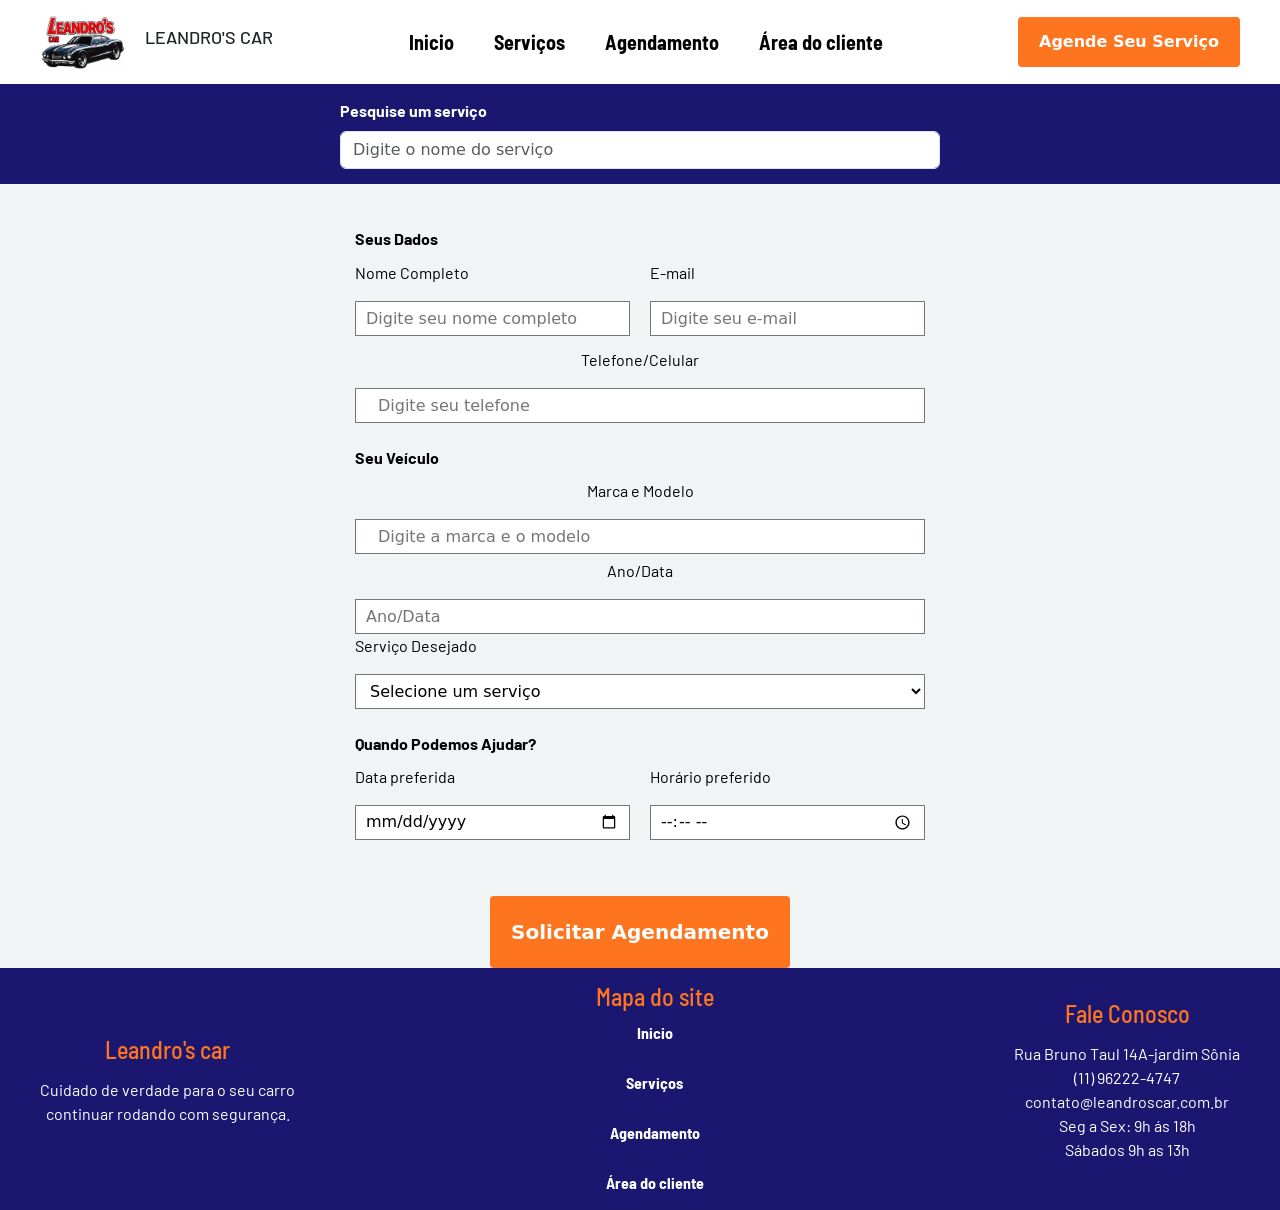
<file: Agendamento.html>
<html>  
  <head>

      <title> Leandro's Car </title>
      <meta charset="utf-8" />
	    <link rel="preconnect" href="https://fonts.googleapis.com">
      <link rel="preconnect" href="https://fonts.gstatic.com" crossorigin>
      <link href="https://fonts.googleapis.com/css2?family=Barlow&display=swap" rel="stylesheet">
      <link rel="preconnect" href="https://fonts.googleapis.com">
      <link rel="preconnect" href="https://fonts.gstatic.com" crossorigin>
      <link href="https://fonts.googleapis.com/css2?family=Barlow&family=Barlow+Semi+Condensed&display=swap" rel="stylesheet">
      <!-- Aqui carregamos o Bootstrap para usar as classes dele nesta página. -->
      <link href="https://cdn.jsdelivr.net/npm/bootstrap@5.3.3/dist/css/bootstrap.min.css" rel="stylesheet">
      <link rel="Stylesheet" href="Agendamento.css" type="text/css">
  </head>

  <body>

<div class="cabecalho">

	<div class="logo"> 
    <img src="img/Logo sem dados.png" alt="logo">
	  <h3>LEANDRO'S CAR</h3>
  </div>
    
	<nav>
            <a href="index.html">Inicio</a>
            <a href="Serviços.html">Serviços</a>
            <a href="Agendamento.html">Agendamento</a>
            <a href="Cliente.html">Área do cliente</a>
	</nav>
           <!-- Os botões usam a classe .btn do Bootstrap junto com as classes de estilo do site. -->
           <a href="Agendamento.html" class="btn botao">Agende Seu Serviço</a>
  </div>

    <div class="informacao">
      <div class="busca-servicos">
        <label for="pesquisa-servicos" class="form-label">Pesquise um serviço</label>
        <input type="search" id="pesquisa-servicos" class="form-control" placeholder="Digite o nome do serviço" autocomplete="off" aria-controls="resultados-pesquisa" aria-expanded="false">
        <div id="resultados-pesquisa" class="list-group d-none" role="listbox"></div>
      </div>
    </div>

  <div class="agendamento">

  <section class="secao-dados">
    <h3 class="HeaderDados">Seus Dados</h3>

    <div class="linha-dupla">
      <div class="campo">
        <p>Nome Completo</p>
        <div class="caixa-texto">
          <input type="text" name="nome" aria-label="Nome Completo" placeholder="Digite seu nome completo" autocomplete="name">
        </div>
      </div>
      <div class="campo">
        <p>E-mail</p>
        <div class="caixa-texto">
          <input type="email" name="email" aria-label="E-mail" placeholder="Digite seu e-mail" autocomplete="email">
        </div>
      </div>
    </div>

    <div class="container">
      <div class="row">
        <p>Telefone/Celular</p>
        <div class="caixa-texto">
          <input type="tel" name="telefone" aria-label="Telefone/Celular" placeholder="Digite seu telefone" autocomplete="tel">
        </div>
      </div>
    </div>
  </section>

  
  <section class="secao-veiculo">
    <h3 class="HeaderDados">Seu Veículo</h3>

    <div class="container">
      <div class="row">
        <p>Marca e Modelo</p>
        <div class="caixa-texto">
          <input type="text" name="veiculo" aria-label="Marca e Modelo" placeholder="Digite a marca e o modelo">
        </div>
      </div>
      <div class="campo">
        <p>Ano/Data</p>
        <div class="caixa-texto">
          <input type="text" name="ano" aria-label="Ano/Data" placeholder="Ano/Data">
        </div>
      </div>
    </div>

    <div class="linha-unica">
      <div class="campo">
        <p>Serviço Desejado</p>
        <div class="caixa-texto">
          <select name="servico" aria-label="Serviço Desejado">
            <option value="">Selecione um serviço</option>
            <option value="revisao">Revisão de veículos</option>
            <option value="diagnostico">Diagnóstico automotivo</option>
            <option value="conserto">Conserto de automóveis</option>
            <option value="manutencao">Manutenção preventiva</option>
          </select>
        </div>
      </div>
    </div>
  </section>

  
  <section class="secao-agendamento">
    <h3 class="HeaderDados">Quando Podemos Ajudar?</h3>

    <div class="linha-dupla">
      <div class="campo">
        <p class="rotulo">Data preferida</p>
        <div class="caixa-texto">
          <input type="date" name="data" aria-label="Data preferida">
        </div>
      </div>
      <div class="campo">
        <p class="rotulo">Horário preferido</p>
        <div class="caixa-texto">
          <input type="time" name="horario" aria-label="Horário preferido">
        </div>
      </div>
    </div>
  </section>
  </div>

  <script>
    const servicos = [
      { nome: "Revisão de veículos", destino: "Serviços.html#revisao" },
      { nome: "Diagnóstico automotivo", destino: "Serviços.html#diagnostico" },
      { nome: "Conserto de automóveis", destino: "Serviços.html#conserto" },
      { nome: "Manutenção preventiva", destino: "Serviços.html#manutencao" }
    ];

    const campoPesquisa = document.getElementById("pesquisa-servicos");
    const resultadosPesquisa = document.getElementById("resultados-pesquisa");
    const servicoSelecionado = new URLSearchParams(window.location.search).get("servico");
    const selecaoServico = document.querySelector('[name="servico"]');

    if (Array.from(selecaoServico.options).some(opcao => opcao.value === servicoSelecionado)) {
      selecaoServico.value = servicoSelecionado;
    }

    function normalizarTexto(texto) {
      return texto.normalize("NFD").replace(/[\u0300-\u036f]/g, "").toLowerCase();
    }

    function atualizarResultados() {
      const termo = normalizarTexto(campoPesquisa.value.trim());
      const encontrados = servicos.filter(servico =>
        normalizarTexto(servico.nome).includes(termo)
      );

      resultadosPesquisa.replaceChildren();

      encontrados.forEach(servico => {
        const resultado = document.createElement("a");
        resultado.className = "list-group-item list-group-item-action";
        resultado.href = servico.destino;
        resultado.textContent = servico.nome;
        resultado.setAttribute("role", "option");
        resultadosPesquisa.appendChild(resultado);
      });

      if (termo && encontrados.length === 0) {
        const aviso = document.createElement("span");
        aviso.className = "list-group-item";
        aviso.textContent = "Nenhum serviço encontrado.";
        resultadosPesquisa.appendChild(aviso);
      }

      const aberto = encontrados.length > 0 || (termo && encontrados.length === 0);
      resultadosPesquisa.classList.toggle("d-none", !aberto);
      campoPesquisa.setAttribute("aria-expanded", String(Boolean(aberto)));
    }

    campoPesquisa.addEventListener("input", atualizarResultados);
    campoPesquisa.addEventListener("focus", atualizarResultados);

    document.addEventListener("click", evento => {
      if (!evento.target.closest(".busca-servicos")) {
        resultadosPesquisa.classList.add("d-none");
        campoPesquisa.setAttribute("aria-expanded", "false");
      }
    });
  </script>

    <div>
     <table border="1">
        <br>
        <tr>
        <div><a id="link" class="btn" href="">Solicitar Agendamento</a></div>
    
        </tr>
     </table>
    </div>

    <div class="rodape">
		
      <div class= "colunaa">
              <h4>Leandro's car</h4>
              <p>Cuidado de verdade para o seu carro <br>
                 continuar rodando com segurança.</p>
		</div>
		
		<div class= "colunab">
              <h4>Mapa do site</h4>
              <a href="index.html">Inicio</a>
              <br>    
              <a href="Serviços.html">Serviços</a> 
              <br>
              <a href="Agendamento.html">Agendamento</a>
              <br>
              <a href="Cliente.html">Área do cliente</a>
		</div>     
           
		<div class= "colunac">
              <h4>Fale Conosco</h4>
              <p>Rua Bruno Taul 14A-jardim Sônia<br>
              (11) 96222-4747<br>
               contato@leandroscar.com.br<br>
              Seg a Sex: 9h ás 18h<br>
              Sábados 9h as 13h</p>
		</div>
             </div>     

     
    </body>
    </html>
</file>
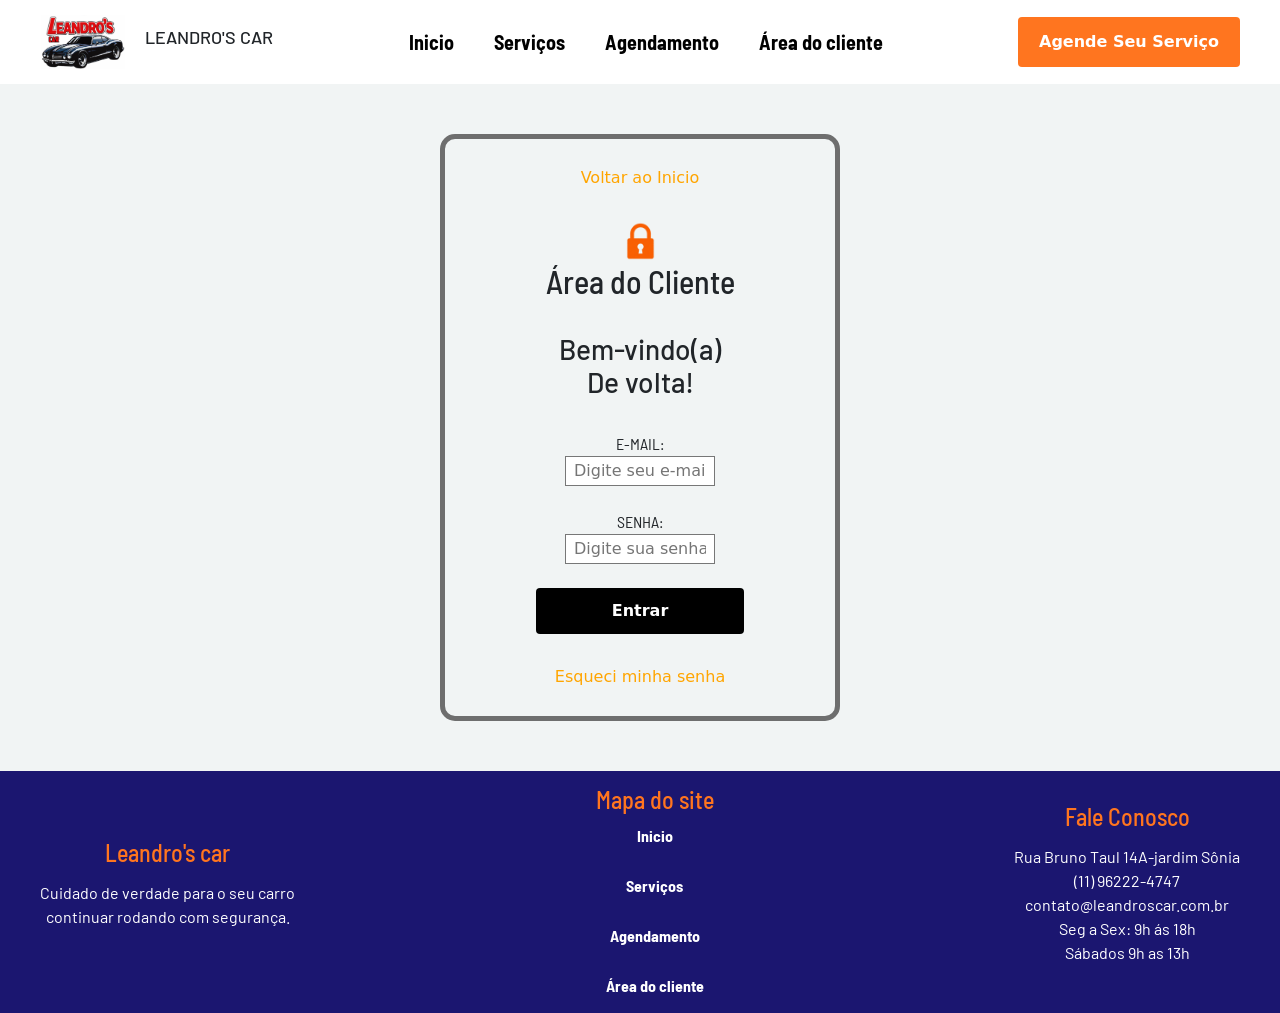
<file: Cliente.html>
<html>
  <head>
      <title> Área do Cliente - Leandro's Car </title>
      <meta charset="utf-8" />
      <link rel="preconnect" href="https://fonts.googleapis.com">
      <link rel="preconnect" href="https://fonts.gstatic.com" crossorigin>
      <link href="https://fonts.googleapis.com/css2?family=Barlow&display=swap" rel="stylesheet">
      <link rel="preconnect" href="https://fonts.googleapis.com">
      <link rel="preconnect" href="https://fonts.gstatic.com" crossorigin>
      <link href="https://fonts.googleapis.com/css2?family=Barlow&family=Barlow+Semi+Condensed&display=swap" rel="stylesheet">
      <!-- Aqui carregamos o Bootstrap para usar as classes dele nesta página. -->
      <link href="https://cdn.jsdelivr.net/npm/bootstrap@5.3.3/dist/css/bootstrap.min.css" rel="stylesheet">
	<link rel="Stylesheet" href="Cliente.css" type="text/css">
  </head>

  <body>
	
    <div class="cabecalho">

	<div class="logo"> 
    <img src="img/Logo sem dados.png" alt="logo">
	<h3>LEANDRO'S CAR</h3>
    	</div>
    
	<nav>
            <a href="index.html">Inicio</a>
            <a href="Serviços.html">Serviços</a>
            <a href="Agendamento.html">Agendamento</a>
            <a href="Cliente.html">Área do cliente</a>
	</nav>

             <!-- Os botões usam a classe .btn do Bootstrap junto com as classes de estilo do site. -->
             <a href="Agendamento.html" class="btn botao">Agende Seu Serviço</a>
              </div>

       <div class="infoLogin">
      <div>

        <div>
                <a class="btn botaoSenha" href="index.html">Voltar ao Inicio</a>
                <div >
                <br>
                <img class= "cadeado" src="img/Cadeado.png" alt="cadeado">
                <h2>Área do Cliente</h2>
                </br>
                <h3>Bem-vindo(a)<br>
                De volta!</h3>
                </div>
            </div>
        </div>
    </br>
        
        <div>
          <label for="email-cliente">E-MAIL:</label>
        </br>
          <div class="caixa-texto">
            <input type="email" id="email-cliente" name="email" aria-label="E-mail" autocomplete="email" placeholder="Digite seu e-mail">
          </div>
        </div>
    </br>
        <div >
            <label for="senha-cliente">SENHA:</label>
                <div class="caixa-texto">
                  <input type="password" id="senha-cliente" name="senha" aria-label="Senha" autocomplete="current-password" placeholder="Digite sua senha">
                </div>
        </div>

                <div>
                    <table>
                    </br>
                        <a href="" id="Entrar" class="btn">Entrar</a>
                    </table>
                </div>

                <div>
                </br>
                    <a class="btn botaoSenha" href="">Esqueci minha senha</a>       
                </div>
        </div>

    </div> 

              <div class="rodape">
		<div class= "colunaa">
              <h4>Leandro's car</h4>
              <p>Cuidado de verdade para o seu carro <br>
                 continuar rodando com segurança.</p>
		</div>
		
		<div class= "colunab">
              <h4>Mapa do site</h4>
              <a href="index.html">Inicio</a>
              <br>    
              <a href="Serviços.html">Serviços</a> 
              <br>
              <a href="Agendamento.html">Agendamento</a>
              <br>
              <a href="Cliente.html">Área do cliente</a>
		</div>     
           
		<div class= "colunac">
              <h4>Fale Conosco</h4>
              <p>Rua Bruno Taul 14A-jardim Sônia<br>
              (11) 96222-4747<br>
               contato@leandroscar.com.br<br>
              Seg a Sex: 9h ás 18h<br>
              Sábados 9h as 13h</p>
		</div>
             </div>     

    </body>
</html>
</file>
<file: Agendamento.css>
/*TEXTO*/
h3 {
	 font-family: "Barlow", sans-serif;
	

	}
  span {
    font-family: "Barlow Semi Condensed", sans-serif;
  }
		h2 {
	 font-family: "Barlow Semi Condensed", sans-serif;
	

	}
		h1 {
	 font-family: "Barlow Semi Condensed", sans-serif;
	

	}


		h4 {
	 font-family: "Barlow Semi Condensed", sans-serif;
	color: #ff751f;


	}
	
		p {
	 font-family: "Barlow", sans-serif;
	

	}
  label {
	 font-family: "Barlow", sans-serif;
	

	}

		a {
	 font-family: "Barlow Semi Condensed", sans-serif;
	

	}

		table {
	 font-family: "Barlow", sans-serif;
	

	}

		strong {
	 font-family: "Barlow Semi Condensed", sans-serif;
	

	}

		img {
	 font-family: "Barlow Semi Condensed", sans-serif;
	
	}

  body {
    background-color: rgba(240, 243, 243, 0.886);
  }
/*CABECALHO*/

* {
  margin: 0;
  padding: 0;
  box-sizing: border-box;
}

.cabecalho {
   display: flex;
   align-items: center;
   justify-content: space-between;
   background-color: white;
   padding: 15px 40px;
	 width: 100%;
   display: flex;
   align-content: center
	}

  .botao {
  background-color: #ff751f;
  color: white;
  padding: 12px 20px;
  text-decoration: none;
  font-weight: bold;
  display: flex;
  border-radius: 4px;

}

/*LOGO*/
.logo {
    display: flex;
    align-items: center;
    gap: 20px;
   
	}

.logo img {
	width: 85px;
	height: auto;
	}

.logo h3 {
	 font-size: 18px;
	}

/*NAVEGACÃO*/
nav {
    display: flex;
    gap: 40px;
}

nav a {
    color: black;
    text-decoration: none;
    font-weight: bold;
    font-size: 20px;
    transition: color 0.2s;
}

nav a:hover {
  color:orange;
}


/*BODY*/

.agendamento {
  width: 100%;
  max-width: 600px;
  margin:  auto;
  padding: 20px 15px;
  color: black;
}

.HeaderDados {
  font-size: 16px;
  font-weight: bold;
  margin-top: 25px;
  margin-bottom: 12px;
  color: black;
}

.linha-dupla {
  display: flex;
  gap: 20px;
  margin-bottom: 12px;
}

.linha-unica {
  margin-bottom: 12px;
}

.campo {
  flex: 1;
  display: flex;
  flex-direction: column;
}

.caixa-texto {
  height: 35px;
  border: 1px solid #777;
  background-color: #ffffff;
  box-sizing: border-box;
}

.caixa-texto:focus-within {
  border-color: #ff751f;
  box-shadow: 0 0 0 2px rgba(255, 117, 31, 0.2);
}

.caixa-texto input,
.caixa-texto select {
  width: 100%;
  height: 100%;
  padding: 6px 10px;
  border: 0;
  background: transparent;
  font: inherit;
}

.caixa-texto input:focus,
.caixa-texto select:focus {
  outline: none;
}


/*BOTÃO DE AGENDAMENTO*/
	#link {
  display: flex;
  font-size: 20px;
  width: 300px;
  margin: auto;
  border-radius: 4px;
  justify-content: center;
  background-color: #ff751f;
  color: white;
  padding: 20px 20px;
  text-decoration: none;
  font-weight: bold;
  display: flex;
  border-radius: 4px;
  cursor: pointer;
}

  #link:hover {
  background-color: #c83d13;
  display: flex;
  justify-content: center;
}


/*EXTRA*/
* {
  margin: 0;
  padding: 0;
  box-sizing: border-box;
}

.informacao {
   display: flex;
   align-items: center;
   justify-content: center;
   width: 100%;
   background-color: #1b1670;
   padding: 15px 40px;
	}

.busca-servicos {
  width: 100%;
  max-width: 600px;
  position: relative;
}

.busca-servicos .form-label {
  color: white;
  font-weight: bold;
}

.busca-servicos .list-group {
  position: absolute;
  top: 100%;
  width: 100%;
  z-index: 10;
}

.agendamento .container {
  width: auto;
  max-width: none;
  margin: 0;
  padding: 0;
}

.agendamento .row {
  display: block;
  margin: 0;
}
.grupoForm {
 
}


/*RODAPÉ*/
* {
  margin: 0;
  padding: 0;
  box-sizing: border-box;
}
.rodape{
   display: flex;
   align-items: center;
   justify-content: space-between;
   background-color:#1b1670;
   padding: 15px 40px;
   color: white;
}

.container {
  display: flex;
  flex-direction: column; 
  gap: 5px; 
  text-align: center;
}


.colunaa{
  display: flex;
  flex-direction: column; 
  gap: 5px; 
  text-align: center;

}

.colunab {
  display: flex;
  flex-direction: column; 
  gap: 1px; 
  text-align: center;
  font-weight: bold;
  
}

.colunab a {
  color: white; 
  text-decoration: none; 
  transition: color 0.2s; 
}
.colunab a:hover {
  color: orange;

}
.colunac{
  display: flex;
  flex-direction: column; 
  gap: 5px; 
  text-align: center;
}
body {
    min-height: 100vh;
    display: flex;
    flex-direction: column;
}

.rodape {
    width: 100%;
}
</file>
<file: Cliente.css>
/*TEXTO*/
h3 {
	 font-family: "Barlow", sans-serif;
	

	}
		h2 {
	 font-family: "Barlow Semi Condensed", sans-serif;
	

	}
		h1 {
	 font-family: "Barlow Semi Condensed", sans-serif;
	

	}


		h4 {
	 font-family: "Barlow Semi Condensed", sans-serif;
	color: #ff751f;


	}
	
		p {
	 font-family: "Barlow", sans-serif;
	

	}

		a {
	 font-family: "Barlow Semi Condensed", sans-serif;
	

	}

		table {
	 font-family: "Barlow", sans-serif;
	

	}

		strong {
	 font-family: "Barlow Semi Condensed", sans-serif;
	

	}

		img {
	 font-family: "Barlow Semi Condensed", sans-serif;

	}

  body {
    background-color: rgba(240, 243, 243, 0.886);
  }

/*CABECALHO*/

* {
  margin: 0;
  padding: 0;
  box-sizing: border-box;
}

.cabecalho {
   display: flex;
   align-items: center;
   justify-content: space-between;
   background-color: white;
   padding: 15px 40px;
	
	}


/*LOGO*/
.logo {
    display: flex;
    align-items: center;
    gap: 20px;
	}

.logo img {
	width: 85px;
	height: auto;
	}

.logo h3 {
	 font-size: 18px;
	}


/*NAVEGACÃO*/
nav {
    display: flex;
    gap: 40px;
}

nav a {
    color: black;
    text-decoration: none;
    font-weight: bold;
    font-size: 20px;
    transition: color 0.2s;
}

nav a:hover {
  color:orange;
}

/* INFO DE LOGIN */

.infoLogin {
    display: flex;
    flex-direction: column;
    align-items: center;
    text-align: center;
    border: 5px solid #6e6e6e;
    border-radius: 15px;
    padding: 20px;
    text-align: center;
    width: 400px;
    margin: 50px auto;
}

#Entrar {
    background-color: #000000;
    color: white;
    padding: 10px 75px;
    text-decoration: none;
    font-weight: bold;
    display: inline-block;
    border-radius: 4px;
}

#Entrar:hover {
    background-color: #ff751f;

}
.cadeado {
    width: 75px;
    height: auto;
    align-items: left;
}
.botaoSenha {
  text-decoration: none;
  color: orange;
}

.infoLogin label {
  font-family: "Barlow Semi Condensed", sans-serif;
  font-weight: normal;
}

.caixa-texto {
  height: 30px;
  width: 150px;
  border: 1px solid #777;
  background-color: #ffffff;
  box-sizing: border-box;
  align-items: center;
}

.caixa-texto input {
  width: 100%;
  height: 100%;
  padding: 4px 8px;
  border: 0;
  background: transparent;
  font: inherit;
}

.caixa-texto:focus-within {
  border-color: #ff751f;
  box-shadow: 0 0 0 2px rgba(255, 117, 31, 0.2);
}

.caixa-texto input:focus {
  outline: none;
}

/*BOTÃO DE AGENDAMENTO*/
	.botao {
  background-color: #ff751f;
  color: white;
  padding: 12px 20px;
  text-decoration: none;
  font-weight: bold;
  display: inline-block;
  border-radius: 4px;
}

.botao:hover {
  background-color: #c83d13;
}


/*RODAPÉ*/
* {
  margin: 0;
  padding: 0;
  box-sizing: border-box;
}
.rodape{
   display: flex;
   align-items: center;
   justify-content: space-between;
   background-color:#1b1670;
   padding: 15px 40px;
   color: white;
}

.container {
  display: flex;
  flex-direction: column; 
  gap: 5px; 
  text-align: center;
}


.colunaa{
  display: flex;
  flex-direction: column; 
  gap: 5px; 
  text-align: center;

}

.colunab {
  display: flex;
  flex-direction: column; 
  gap: 1px; 
  text-align: center;
  font-weight: bold;
  
}

.colunab a {
  color: white; 
  text-decoration: none; 
  transition: color 0.2s; 
}
.colunab a:hover {
  color: orange;

}
.colunac{
  display: flex;
  flex-direction: column; 
  gap: 5px; 
  text-align: center;
}

body {
    min-height: 100vh;
    display: flex;
    flex-direction: column;
}
main {
    flex: 1;
}

.rodape {
    width: 100%;
}
</file>
